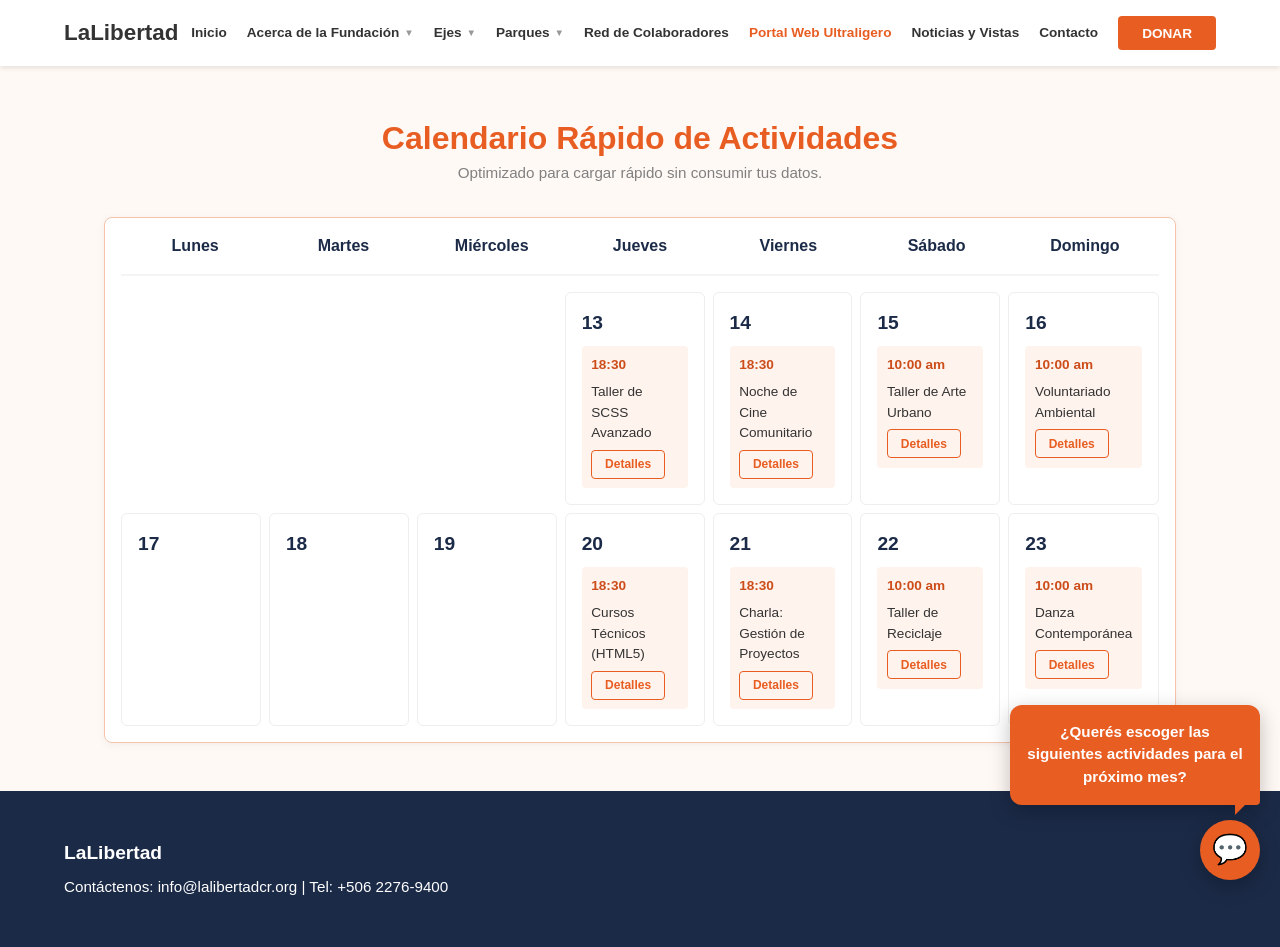
<file: portal.html>
<!DOCTYPE html>
<html lang="es">

<head>
    <meta charset="UTF-8">
    <meta name="viewport" content="width=device-width, initial-scale=1.0">
    <title>Portal Ultraligero - Calendario</title>
    <link rel="stylesheet" href="./public/css/styles.css">
</head>

<body class="fondo-portal">

    <!-- NAVBAR -->
    <header class="navbar">
        <div class="logo">LaLibertad</div>
        <input type="checkbox" id="menu-toggle" hidden>
        <label for="menu-toggle" class="menu-icon">☰</label>
        <nav class="nav-links">
            <a href="index.html">Inicio</a>
            <a href="#">Acerca de la Fundación <span class="arrow">▼</span></a>
            <a href="#">Ejes <span class="arrow">▼</span></a>
            <a href="#">Parques <span class="arrow">▼</span></a>
            <a href="#">Red de Colaboradores</a>
            <a href="portal.html" class="link-ultraligero">Portal Web Ultraligero</a>
            <a href="#">Noticias y Vistas</a>
            <a href="#">Contacto</a>
            <button class="btn-donar">DONAR</button>
        </nav>
    </header>

    <!-- CALENDARIO EN GRILLA -->
    <main class="contenedor-calendario">
        <div class="cabecera-portal">
            <h2>Calendario Rápido de Actividades</h2>
            <p>Optimizado para cargar rápido sin consumir tus datos.</p>
        </div>

        <div class="calendario-mes">
            <div class="dias-semana">
                <span>Lunes</span><span>Martes</span><span>Miércoles</span><span>Jueves</span><span>Viernes</span><span>Sábado</span><span>Domingo</span>
            </div>

            <div class="grilla-dias">
                <div class="dia vacio"></div>
                <div class="dia vacio"></div>
                <div class="dia vacio"></div>

                <!-- JUEVES -->
                <div class="dia"><span class="num-dia">13</span>
                    <div class="actividades">
                        <div class="evento"><strong>18:30</strong> Taller de SCSS Avanzado
                            <button class="btn-inscribir btn-detalles" data-titulo="Taller de SCSS Avanzado"
                                data-hora="18:30 - 20:30" data-lugar="Laboratorio Maker 1"
                                data-desc="Espacio de práctica y desarrollo frontend. Ideal para sumar horas de TCU aplicando HTML y SCSS en proyectos reales de la comunidad. Traer computadora portátil si es posible.">Detalles</button>
                        </div>
                    </div>
                </div>

                <!-- VIERNES -->
                <div class="dia"><span class="num-dia">14</span>
                    <div class="actividades">
                        <div class="evento"><strong>18:30</strong> Noche de Cine Comunitario
                            <button class="btn-inscribir btn-detalles" data-titulo="Noche de Cine Comunitario"
                                data-hora="18:30 - 21:00" data-lugar="Anfiteatro Principal"
                                data-desc="Proyección al aire libre de cine independiente. Ven con tu familia, trae tu manta, algo para picar y disfruta de una noche bajo las estrellas.">Detalles</button>
                        </div>
                    </div>
                </div>

                <!-- SÁBADO -->
                <div class="dia"><span class="num-dia">15</span>
                    <div class="actividades">
                        <div class="evento"><strong>10:00 am</strong> Taller de Arte Urbano
                            <button class="btn-inscribir btn-detalles" data-titulo="Taller de Arte Urbano"
                                data-hora="10:00 am - 12:00 md" data-lugar="Plaza de las Artes"
                                data-desc="Aprende técnicas básicas de muralismo y uso correcto de aerosoles. Actividad al aire libre, se recomienda traer ropa cómoda que se pueda manchar.">Detalles</button>
                        </div>
                    </div>
                </div>

                <!-- DOMINGO -->
                <div class="dia"><span class="num-dia">16</span>
                    <div class="actividades">
                        <div class="evento"><strong>10:00 am</strong> Voluntariado Ambiental
                            <button class="btn-inscribir btn-detalles" data-titulo="Voluntariado Ambiental"
                                data-hora="10:00 am - 13:00 pm" data-lugar="Zona Verde Sur"
                                data-desc="Jornada intensiva de recolección de residuos y siembra de árboles nativos. Participación completamente válida para el registro y avance de horas de TCU.">Detalles</button>
                        </div>
                    </div>
                </div>

                <div class="dia"><span class="num-dia">17</span></div>
                <div class="dia"><span class="num-dia">18</span></div>
                <div class="dia"><span class="num-dia">19</span></div>

                <div class="dia"><span class="num-dia">20</span>
                    <div class="actividades">
                        <div class="evento"><strong>18:30</strong> Cursos Técnicos (HTML5)
                            <button class="btn-inscribir btn-detalles" data-titulo="Introducción a HTML5"
                                data-hora="18:30 - 20:30" data-lugar="Virtual (Zoom)"
                                data-desc="Aprende la estructura básica de la web. Curso introductorio para futuros desarrolladores.">Detalles</button>
                        </div>
                    </div>
                </div>

                <div class="dia"><span class="num-dia">21</span>
                    <div class="actividades">
                        <div class="evento"><strong>18:30</strong> Charla: Gestión de Proyectos
                            <button class="btn-inscribir btn-detalles" data-titulo="Charla: Gestión de Proyectos"
                                data-hora="18:30 - 19:30" data-lugar="Auditorio Central"
                                data-desc="Aprende a estructurar tus cronogramas y cumplir metas antes de fechas límites importantes utilizando metodologías ágiles.">Detalles</button>
                        </div>
                    </div>
                </div>

                <div class="dia"><span class="num-dia">22</span>
                    <div class="actividades">
                        <div class="evento"><strong>10:00 am</strong> Taller de Reciclaje
                            <button class="btn-inscribir btn-detalles" data-titulo="Taller de Reciclaje Creativo"
                                data-hora="10:00 am - 12:00 md" data-lugar="Carpa de Emprendimiento"
                                data-desc="Convierte materiales de desecho en artículos útiles. Cupo limitado a 20 personas.">Detalles</button>
                        </div>
                    </div>
                </div>

                <div class="dia"><span class="num-dia">23</span>
                    <div class="actividades">
                        <div class="evento"><strong>10:00 am</strong> Danza Contemporánea
                            <button class="btn-inscribir btn-detalles" data-titulo="Taller de Danza Contemporánea"
                                data-hora="10:00 am - 11:30 am" data-lugar="Salón de Expresión Corporal"
                                data-desc="Clase abierta para todos los niveles. Mejora tu flexibilidad y expresión a través del movimiento libre.">Detalles</button>
                        </div>
                    </div>
                </div>
            </div>
        </div>
    </main>

    <!-- ========================================== -->
    <!-- MODAL DE DETALLES DE ACTIVIDAD             -->
    <!-- ========================================== -->
    <div id="modal-actividad" class="modal-overlay">
        <div class="modal-content">
            <span class="close-modal">&times;</span>
            <h3 id="modal-titulo">Título de la Actividad</h3>
            <p class="modal-info"><strong>🕒 Horario:</strong> <span id="modal-hora"></span></p>
            <p class="modal-info"><strong>📍 Ubicación:</strong> <span id="modal-lugar"></span></p>
            <hr>
            <p id="modal-desc" class="modal-descripcion">Descripción detallada aquí.</p>

            <!-- Botones de Acción Simulados -->
            <div class="modal-acciones">
                <button class="btn-outline-modal">Guardar en Calendario</button>
                <button class="btn-primario-modal">Confirmar Asistencia</button>
            </div>
        </div>
    </div>

    <!-- FOOTER Y CHATBOT -->
    <footer class="footer-principal">
        <div class="footer-contenido">
            <div class="logos-footer">LaLibertad</div>
            <p>Contáctenos: info@lalibertadcr.org | Tel: +506 2276-9400</p>
        </div>

        <input type="checkbox" id="chatbot-toggle" hidden>
        <div class="chatbot-alerta">
            <p>¿Querés escoger las siguientes actividades para el próximo mes?</p>
        </div>

        <div class="chatbot-widget">
            <div class="chatbot-header">
                <span>Buzón y Asistente Virtual</span>
                <label for="chatbot-toggle" class="close-btn">✖</label>
            </div>
            <div class="chatbot-body">
                <div class="chat-historial" id="chat-historial">
                    <div class="msg bot-msg">¡Hola! ¿En qué te puedo ayudar hoy?</div>
                </div>
                <div id="chat-opciones">
                    <button class="btn-chat btn-votar-destacado chat-interactivo" data-reply="votar">⭐ Votar por
                        actividades del mes</button>
                    <div class="faq-section">
                        <span class="faq-titulo">Preguntas Frecuentes:</span>
                        <div class="faq-grid">
                            <button class="sub-btn chat-interactivo" data-reply="llegar">📍 Cómo llegar</button>
                            <button class="sub-btn chat-interactivo" data-reply="horarios">🕒 Horarios</button>
                            <button class="sub-btn chat-interactivo" data-reply="contacto">📞 Contactos</button>
                            <button class="sub-btn chat-interactivo" data-reply="cursos">📅 Cursos</button>
                        </div>
                    </div>
                </div>
                <div class="chat-input-container">
                    <input type="text" id="chat-input" placeholder="Escribe aquí..." disabled>
                    <button id="chat-send" disabled>➤</button>
                </div>
            </div>
        </div>
        <label for="chatbot-toggle" class="chatbot-fab"><span class="icon-open">💬</span><span
                class="icon-close">✖</span></label>
    </footer>

    <!-- SCRIPT PARA CHATBOT Y MODAL -->
    <script>
        document.addEventListener('DOMContentLoaded', () => {
            // -----------------------------------------
            // 1. LÓGICA DEL MODAL DE CALENDARIO
            // -----------------------------------------
            const modal = document.getElementById('modal-actividad');
            const btnCerrarModal = document.querySelector('.close-modal');
            const botonesDetalles = document.querySelectorAll('.btn-detalles');

            const elTitulo = document.getElementById('modal-titulo');
            const elHora = document.getElementById('modal-hora');
            const elLugar = document.getElementById('modal-lugar');
            const elDesc = document.getElementById('modal-desc');

            botonesDetalles.forEach(boton => {
                boton.addEventListener('click', (e) => {
                    // Extraemos los datos del botón
                    const datos = e.target.dataset;

                    // Llenamos el modal
                    elTitulo.textContent = datos.titulo;
                    elHora.textContent = datos.hora;
                    elLugar.textContent = datos.lugar;
                    elDesc.textContent = datos.desc;

                    // Mostramos el modal
                    modal.classList.add('active');
                });
            });

            // Cerrar modal al click en la "X"
            btnCerrarModal.addEventListener('click', () => {
                modal.classList.remove('active');
            });

            // Cerrar modal al clickear afuera del contenido
            window.addEventListener('click', (e) => {
                if (e.target === modal) {
                    modal.classList.remove('active');
                }
            });

            // -----------------------------------------
            // 2. LÓGICA DEL CHATBOT INTERACTIVO
            // -----------------------------------------
            const botonesChat = document.querySelectorAll('.chat-interactivo');
            const historialChat = document.getElementById('chat-historial');
            const inputChat = document.getElementById('chat-input');
            const btnSend = document.getElementById('chat-send');
            const divOpciones = document.getElementById('chat-opciones');

            let estadoChat = 'inicio';
            let actividadSeleccionada = '';

            const respuestasBot = {
                "llegar": "Estamos ubicados en Fátima de Desamparados. Podés buscar 'Parque La Libertad' en Waze.",
                "horarios": "El parque está abierto todos los días de 5:00 a.m. a 6:00 p.m.",
                "contacto": "Escribinos a info@lalibertadcr.org o llamanos al +506 2276-9400.",
                "cursos": "Las matrículas abren la primera semana del mes. Revisá el Portal Web Ultraligero."
            };

            function agregarMensaje(texto, emisor) {
                const clase = emisor === 'bot' ? 'bot-msg' : 'user-msg';
                historialChat.innerHTML += `<div class="msg ${clase}">${texto}</div>`;
                historialChat.scrollTop = historialChat.scrollHeight;
            }

            function iniciarVotacion() {
                estadoChat = 'esperando_actividad';
                divOpciones.style.display = 'none';
                inputChat.disabled = false;
                btnSend.disabled = false;
                inputChat.focus();
                inputChat.placeholder = "Digita el número o nombre...";

                const opcionesActividades = `
          ¡Genial! Estas son las propuestas del mes:<br><br>
          <strong>1.</strong> Taller de Arte Urbano<br>
          <strong>2.</strong> Curso de HTML y SCSS<br>
          <strong>3.</strong> Danza Contemporánea<br>
          <strong>4.</strong> Voluntariado Ambiental<br><br>
          ¿Cuál es tu favorita?
        `;
                agregarMensaje(opcionesActividades, 'bot');
            }

            botonesChat.forEach(boton => {
                boton.addEventListener('click', (e) => {
                    const textoBoton = e.target.innerText.replace(/📍|🕒|📞|📅/g, '').trim();
                    const tipoRespuesta = e.target.getAttribute('data-reply');
                    agregarMensaje(textoBoton, 'user');
                    setTimeout(() => {
                        if (tipoRespuesta === 'votar') { iniciarVotacion(); }
                        else { agregarMensaje(respuestasBot[tipoRespuesta], 'bot'); }
                    }, 500);
                });
            });

            function procesarInputUsuario() {
                const texto = inputChat.value.trim();
                if (!texto) return;

                agregarMensaje(texto, 'user');
                inputChat.value = '';

                setTimeout(() => {
                    if (estadoChat === 'esperando_actividad') {
                        actividadSeleccionada = texto;
                        estadoChat = 'esperando_correo';
                        inputChat.placeholder = "ejemplo@correo.com";
                        agregarMensaje(`Excelente, anotamos tu preferencia por: <strong>${actividadSeleccionada}</strong>.<br><br>Para validar tu voto y avisarte si se aprueba, por favor escribí tu correo electrónico:`, 'bot');

                    } else if (estadoChat === 'esperando_correo') {
                        const correo = texto;
                        estadoChat = 'inicio';
                        inputChat.disabled = true;
                        btnSend.disabled = true;
                        inputChat.placeholder = "Chat finalizado";
                        divOpciones.style.display = 'block';
                        agregarMensaje(`¡Listo! Hemos registrado tu voto con el correo <strong>${correo}</strong>.<br><br>¿En qué más te puedo ayudar?`, 'bot');
                    }
                }, 600);
            }

            btnSend.addEventListener('click', procesarInputUsuario);
            inputChat.addEventListener('keypress', (e) => {
                if (e.key === 'Enter') procesarInputUsuario();
            });
        });

        <!-- SCRIPT PARA CHATBOT Y MODAL -->
        document.addEventListener('DOMContentLoaded', () => {
            // -----------------------------------------
            // 1. LÓGICA DEL MODAL DE CALENDARIO
            // -----------------------------------------
            const modal = document.getElementById('modal-actividad');
            const btnCerrarModal = document.querySelector('.close-modal');
            const botonesDetalles = document.querySelectorAll('.btn-detalles');

            const elTitulo = document.getElementById('modal-titulo');
            const elHora = document.getElementById('modal-hora');
            const elLugar = document.getElementById('modal-lugar');
            const elDesc = document.getElementById('modal-desc');

            // Selección de los botones de acción dentro del modal
            const btnGuardarCal = document.querySelector('.btn-outline-modal');
            const btnConfirmar = document.querySelector('.btn-primario-modal');

            botonesDetalles.forEach(boton => {
                boton.addEventListener('click', (e) => {
                    const datos = e.target.dataset;

                    elTitulo.textContent = datos.titulo;
                    elHora.textContent = datos.hora;
                    elLugar.textContent = datos.lugar;
                    elDesc.textContent = datos.desc;

                    modal.classList.add('active');
                });
            });

            // Alertas simuladas al hacer clic en los botones
            btnGuardarCal.addEventListener('click', () => {
                const tituloActividad = elTitulo.textContent;
                alert(`¡Listo! La actividad "${tituloActividad}" ha sido agendada exitosamente en tu calendario 'Andre TCU'.`);
                modal.classList.remove('active'); // Cierra el modal después de aceptar
            });

            btnConfirmar.addEventListener('click', () => {
                const tituloActividad = elTitulo.textContent;
                alert(`¡Asistencia confirmada para "${tituloActividad}"! Te enviamos un comprobante al correo para que lo adjuntes a tu reporte de horas.`);
                modal.classList.remove('active'); // Cierra el modal después de aceptar
            });

            btnCerrarModal.addEventListener('click', () => {
                modal.classList.remove('active');
            });

            window.addEventListener('click', (e) => {
                if (e.target === modal) {
                    modal.classList.remove('active');
                }
            });

            // -----------------------------------------
            // 2. LÓGICA DEL CHATBOT INTERACTIVO
            // -----------------------------------------
            const botonesChat = document.querySelectorAll('.chat-interactivo');
            const historialChat = document.getElementById('chat-historial');
            const inputChat = document.getElementById('chat-input');
            const btnSend = document.getElementById('chat-send');
            const divOpciones = document.getElementById('chat-opciones');

            let estadoChat = 'inicio';
            let actividadSeleccionada = '';

            const respuestasBot = {
                "llegar": "Estamos ubicados en Fátima de Desamparados. Podés buscar 'Parque La Libertad' en Waze.",
                "horarios": "El parque está abierto todos los días de 5:00 a.m. a 6:00 p.m.",
                "contacto": "Escribinos a info@lalibertadcr.org o llamanos al +506 2276-9400.",
                "cursos": "Las matrículas abren la primera semana del mes. Revisá el Portal Web Ultraligero."
            };

            function agregarMensaje(texto, emisor) {
                const clase = emisor === 'bot' ? 'bot-msg' : 'user-msg';
                historialChat.innerHTML += `<div class="msg ${clase}">${texto}</div>`;
                historialChat.scrollTop = historialChat.scrollHeight;
            }

            function iniciarVotacion() {
                estadoChat = 'esperando_actividad';
                divOpciones.style.display = 'none';
                inputChat.disabled = false;
                btnSend.disabled = false;
                inputChat.focus();
                inputChat.placeholder = "Digita el número o nombre...";

                const opcionesActividades = `
            ¡Genial! Estas son las propuestas del mes:<br><br>
                <strong>1.</strong> Taller de Arte Urbano<br>
                    <strong>2.</strong> Curso de HTML y SCSS<br>
                        <strong>3.</strong> Danza Contemporánea<br>
                            <strong>4.</strong> Voluntariado Ambiental<br><br>
                                ¿Cuál es tu favorita?
                                `;
                agregarMensaje(opcionesActividades, 'bot');
            }

            botonesChat.forEach(boton => {
                boton.addEventListener('click', (e) => {
                    const textoBoton = e.target.innerText.replace(/📍|🕒|📞|📅/g, '').trim();
                    const tipoRespuesta = e.target.getAttribute('data-reply');
                    agregarMensaje(textoBoton, 'user');
                    setTimeout(() => {
                        if (tipoRespuesta === 'votar') { iniciarVotacion(); }
                        else { agregarMensaje(respuestasBot[tipoRespuesta], 'bot'); }
                    }, 500);
                });
            });

            function procesarInputUsuario() {
                const texto = inputChat.value.trim();
                if (!texto) return;

                agregarMensaje(texto, 'user');
                inputChat.value = '';

                setTimeout(() => {
                    if (estadoChat === 'esperando_actividad') {
                        actividadSeleccionada = texto;
                        estadoChat = 'esperando_correo';
                        inputChat.placeholder = "ejemplo@correo.com";
                        agregarMensaje(`Excelente, anotamos tu preferencia por: <strong>${actividadSeleccionada}</strong>.<br><br>Para validar tu voto y avisarte si se aprueba, por favor escribí tu correo electrónico:`, 'bot');

                    } else if (estadoChat === 'esperando_correo') {
                        const correo = texto;
                        estadoChat = 'inicio';
                        inputChat.disabled = true;
                        btnSend.disabled = true;
                        inputChat.placeholder = "Chat finalizado";
                        divOpciones.style.display = 'block';
                        agregarMensaje(`¡Listo! Hemos registrado tu voto con el correo <strong>${correo}</strong>.<br><br>¿En qué más te puedo ayudar?`, 'bot');
                    }
                }, 600);
            }

            btnSend.addEventListener('click', procesarInputUsuario);
            inputChat.addEventListener('keypress', (e) => {
                if (e.key === 'Enter') procesarInputUsuario();
            });
        });
    </script>
</body>

</html>
</file>
<file: public/css/styles.css>
* {
  margin: 0;
  padding: 0;
  box-sizing: border-box;
}

html {
  scroll-behavior: smooth;
}

body {
  font-family: Arial, sans-serif;
  color: #333333;
  background-color: #ffffff;
  line-height: 1.5;
  display: flex;
  flex-direction: column;
  min-height: 100vh;
}

.fondo-portal {
  background-color: #fff9f6;
}

.navbar {
  display: flex;
  justify-content: space-between;
  align-items: center;
  padding: 1rem 5%;
  background: #ffffff;
  box-shadow: 0 2px 5px rgba(0, 0, 0, 0.1);
  position: sticky;
  top: 0;
  z-index: 100;
  flex-wrap: wrap;
}
.navbar .logo {
  font-weight: 900;
  font-size: 1.2rem;
  color: #333333;
}
@media (min-width: 480px) {
  .navbar .logo {
    font-size: 1.4rem;
  }
}
.navbar .menu-icon {
  font-size: 1.8rem;
  cursor: pointer;
  display: block;
  color: #333333;
}
@media (min-width: 1024px) {
  .navbar .menu-icon {
    display: none;
  }
}
.navbar .nav-links {
  width: 100%;
  display: none;
  flex-direction: column;
  gap: 1rem;
  padding-top: 1rem;
}
.navbar .nav-links a {
  color: #333333;
  text-decoration: none;
  font-size: 0.85rem;
  font-weight: 600;
  display: flex;
  align-items: center;
  gap: 0.3rem;
  transition: color 0.2s;
}
.navbar .nav-links a:hover {
  color: #e85d22;
}
.navbar .nav-links a .arrow {
  font-size: 0.6rem;
  color: #999;
}
.navbar .nav-links .link-ultraligero {
  color: #e85d22;
}
.navbar .nav-links .btn-donar {
  background: #e85d22;
  color: #ffffff;
  border: none;
  padding: 0.6rem 1.5rem;
  border-radius: 4px;
  font-weight: bold;
  cursor: pointer;
  font-size: 0.85rem;
  align-self: flex-start;
  transition: background 0.2s;
}
.navbar .nav-links .btn-donar:hover {
  background: #cc4d1a;
}
@media (min-width: 1024px) {
  .navbar .nav-links {
    width: auto;
    display: flex;
    flex-direction: row;
    align-items: center;
    padding-top: 0;
    gap: 1.25rem;
  }
  .navbar .nav-links .btn-donar {
    align-self: auto;
  }
}
.navbar #menu-toggle:checked ~ .nav-links {
  display: flex;
}

.chatbot-fab {
  position: fixed;
  bottom: 20px;
  right: 20px;
  width: 50px;
  height: 50px;
}
@media (min-width: 480px) {
  .chatbot-fab {
    width: 60px;
    height: 60px;
  }
}
.chatbot-fab {
  background-color: #e85d22;
  color: #ffffff;
  border-radius: 50%;
  display: flex;
  align-items: center;
  justify-content: center;
  font-size: 1.5rem;
}
@media (min-width: 480px) {
  .chatbot-fab {
    font-size: 1.8rem;
  }
}
.chatbot-fab {
  box-shadow: 0 6px 20px rgba(0, 0, 0, 0.25);
  cursor: pointer;
  z-index: 10000;
  transition: transform 0.3s ease, background-color 0.3s;
}
.chatbot-fab:hover {
  background-color: #cc4d1a;
  transform: scale(1.05);
}
.chatbot-fab .icon-close {
  display: none;
  font-size: 1.2rem;
}

.chatbot-alerta {
  position: fixed;
  bottom: 85px;
  right: 20px;
}
@media (min-width: 480px) {
  .chatbot-alerta {
    bottom: 95px;
  }
}
.chatbot-alerta {
  background: #e85d22;
  color: #ffffff;
  padding: 0.8rem;
  border-radius: 12px;
  border-bottom-right-radius: 4px;
  width: 220px;
  font-weight: bold;
  text-align: center;
  font-size: 0.8rem;
}
@media (min-width: 480px) {
  .chatbot-alerta {
    padding: 1rem;
    width: 250px;
    font-size: 0.85rem;
  }
}
.chatbot-alerta {
  box-shadow: 0 6px 20px rgba(0, 0, 0, 0.25);
  z-index: 9999;
  transition: opacity 0.3s ease;
}
.chatbot-alerta::after {
  content: "";
  position: absolute;
  bottom: -10px;
  right: 15px;
  border-width: 10px 10px 0 0;
  border-style: solid;
  border-color: #e85d22 transparent transparent transparent;
}

.chatbot-widget {
  position: fixed;
  bottom: 85px;
  right: 10px;
  width: calc(100vw - 20px);
  max-width: 340px;
  max-height: 80vh;
}
@media (min-width: 480px) {
  .chatbot-widget {
    bottom: 95px;
    right: 20px;
  }
}
.chatbot-widget {
  background: #ffffff;
  border-radius: 12px;
  overflow: hidden;
  box-shadow: 0 6px 20px rgba(0, 0, 0, 0.25);
  border: 1px solid rgba(0, 0, 0, 0.1);
  z-index: 9999;
  display: none;
  flex-direction: column;
}
.chatbot-widget .chatbot-header {
  background: rgb(76.3661202186%, 28.3349405336%, 7.9476052716%);
  color: #ffffff;
  padding: 0.75rem 1rem;
  display: flex;
  justify-content: space-between;
  align-items: center;
  font-weight: bold;
  font-size: 0.95rem;
}
.chatbot-widget .chatbot-header .close-btn {
  cursor: pointer;
  font-size: 1.1rem;
}
.chatbot-widget .chatbot-body {
  padding: 1rem;
  display: flex;
  flex-direction: column;
  gap: 0.75rem;
  overflow-y: auto;
}
.chatbot-widget .chatbot-body .chat-historial {
  display: flex;
  flex-direction: column;
  gap: 0.5rem;
  max-height: 200px;
  overflow-y: auto;
  padding-bottom: 0.5rem;
}
.chatbot-widget .chatbot-body .chat-historial::-webkit-scrollbar {
  width: 4px;
}
.chatbot-widget .chatbot-body .chat-historial::-webkit-scrollbar-thumb {
  background: #ccc;
  border-radius: 4px;
}
.chatbot-widget .chatbot-body .chat-historial .msg {
  padding: 0.5rem 0.75rem;
  border-radius: 8px;
  font-size: 0.85rem;
  max-width: 85%;
  animation: fadeIn 0.3s ease;
}
.chatbot-widget .chatbot-body .chat-historial .bot-msg {
  background-color: #fff3ed;
  color: rgb(62.2608695652%, 23.5004262575%, 7.9352088662%);
  border-bottom-left-radius: 0;
  align-self: flex-start;
  border: 1px solid rgb(96.6361298618%, 76.3066538091%, 67.6775956284%);
}
.chatbot-widget .chatbot-body .chat-historial .user-msg {
  background-color: #1b2a47;
  color: #ffffff;
  border-bottom-right-radius: 0;
  align-self: flex-end;
}
.chatbot-widget .chatbot-body .btn-chat {
  width: 100%;
  background: #f4f4f4;
  border: 1px solid #ccc;
  padding: 0.6rem;
  border-radius: 6px;
  cursor: pointer;
  font-weight: bold;
  text-align: left;
  font-size: 0.85rem;
  transition: all 0.2s ease;
}
.chatbot-widget .chatbot-body .btn-chat:hover {
  background: #e2e2e2;
}
.chatbot-widget .chatbot-body .btn-votar-destacado {
  background: #e85d22;
  color: #ffffff;
  border: none;
  text-align: center;
  padding: 0.8rem;
  font-size: 0.9rem;
  box-shadow: 0 4px 10px rgba(232, 93, 34, 0.3);
  animation: pulseNaranja 2s infinite;
}
.chatbot-widget .chatbot-body .btn-votar-destacado:hover {
  background: #cc4d1a;
  color: #ffffff;
  animation: none;
  transform: scale(1.02);
}
.chatbot-widget .chatbot-body .faq-section {
  margin-top: 0.2rem;
}
.chatbot-widget .chatbot-body .faq-section .faq-titulo {
  font-size: 0.8rem;
  font-weight: bold;
  color: #1b2a47;
  display: block;
  margin-bottom: 0.5rem;
}
.chatbot-widget .chatbot-body .faq-section .faq-grid {
  display: grid;
  grid-template-columns: 1fr 1fr;
  gap: 0.5rem;
}
.chatbot-widget .chatbot-body .faq-section .faq-grid .sub-btn {
  background: #fff3ed;
  border: 1px solid #e85d22;
  color: #cc4d1a;
  padding: 0.5rem;
  font-size: 0.75rem;
  border-radius: 6px;
  cursor: pointer;
  text-align: left;
}
.chatbot-widget .chatbot-body .faq-section .faq-grid .sub-btn:hover {
  background: #e85d22;
  color: #ffffff;
}
.chatbot-widget .chatbot-body .chat-input-container {
  display: flex;
  gap: 0.5rem;
  margin-top: 0.5rem;
  border-top: 1px solid #eee;
  padding-top: 0.75rem;
}
.chatbot-widget .chatbot-body .chat-input-container input {
  flex: 1;
  padding: 0.5rem;
  border: 1px solid #ccc;
  border-radius: 4px;
  font-size: 0.85rem;
  outline: none;
  width: 100%;
}
.chatbot-widget .chatbot-body .chat-input-container input:focus {
  border-color: #e85d22;
}
.chatbot-widget .chatbot-body .chat-input-container input:disabled {
  background: #f9f9f9;
  cursor: not-allowed;
}
.chatbot-widget .chatbot-body .chat-input-container button {
  background: #e85d22;
  color: #ffffff;
  border: none;
  padding: 0.5rem 0.75rem;
  border-radius: 4px;
  cursor: pointer;
  font-weight: bold;
}
.chatbot-widget .chatbot-body .chat-input-container button:hover:not(:disabled) {
  background: #cc4d1a;
}
.chatbot-widget .chatbot-body .chat-input-container button:disabled {
  background: #ccc;
  cursor: not-allowed;
}

#chatbot-toggle:checked ~ .chatbot-widget {
  display: flex;
}
#chatbot-toggle:checked ~ .chatbot-alerta {
  display: none;
}
#chatbot-toggle:checked ~ .chatbot-fab {
  background-color: #1b2a47;
}
#chatbot-toggle:checked ~ .chatbot-fab .icon-open {
  display: none;
}
#chatbot-toggle:checked ~ .chatbot-fab .icon-close {
  display: block;
}

.modal-overlay {
  display: none;
  position: fixed;
  top: 0;
  left: 0;
  width: 100%;
  height: 100%;
  background: rgba(27, 42, 71, 0.6);
  z-index: 100000;
  align-items: center;
  justify-content: center;
  padding: 1rem;
  opacity: 0;
  transition: opacity 0.3s ease;
}
.modal-overlay.active {
  display: flex;
  opacity: 1;
}
.modal-overlay .modal-content {
  background: #ffffff;
  border-radius: 8px;
  padding: 1.5rem;
  width: 100%;
  max-width: 450px;
  max-height: 90vh;
  overflow-y: auto;
  position: relative;
  box-shadow: 0 6px 20px rgba(0, 0, 0, 0.25);
  transform: translateY(-20px);
  transition: transform 0.3s ease;
}
@media (min-width: 480px) {
  .modal-overlay .modal-content {
    padding: 2rem;
  }
}
.modal-overlay .modal-content h3 {
  color: #e85d22;
  margin-bottom: 1rem;
  padding-right: 1.5rem;
  font-size: 1.2rem;
}
@media (min-width: 480px) {
  .modal-overlay .modal-content h3 {
    font-size: 1.3rem;
    margin-bottom: 1.2rem;
  }
}
.modal-overlay .modal-content .modal-info {
  font-size: 0.85rem;
  color: #1b2a47;
  margin-bottom: 0.4rem;
}
@media (min-width: 480px) {
  .modal-overlay .modal-content .modal-info {
    font-size: 0.9rem;
  }
}
.modal-overlay .modal-content hr {
  border: 0;
  border-top: 1px solid #eee;
  margin: 1rem 0;
}
@media (min-width: 480px) {
  .modal-overlay .modal-content hr {
    margin: 1.5rem 0;
  }
}
.modal-overlay .modal-content .modal-descripcion {
  font-size: 0.9rem;
  color: #555;
  line-height: 1.5;
  margin-bottom: 1.5rem;
}
@media (min-width: 480px) {
  .modal-overlay .modal-content .modal-descripcion {
    font-size: 0.95rem;
    line-height: 1.6;
  }
}
.modal-overlay .modal-content .modal-acciones {
  display: flex;
  gap: 0.5rem;
  flex-direction: column;
}
@media (min-width: 480px) {
  .modal-overlay .modal-content .modal-acciones {
    flex-direction: row;
  }
}
.modal-overlay .modal-content .modal-acciones button {
  flex: 1;
  padding: 0.75rem;
  border-radius: 4px;
  font-weight: bold;
  cursor: pointer;
  font-size: 0.85rem;
  transition: 0.2s;
}
.modal-overlay .modal-content .modal-acciones .btn-outline-modal {
  background: transparent;
  border: 2px solid #1b2a47;
  color: #1b2a47;
}
.modal-overlay .modal-content .modal-acciones .btn-outline-modal:hover {
  background: #1b2a47;
  color: #ffffff;
}
.modal-overlay .modal-content .modal-acciones .btn-primario-modal {
  background: #e85d22;
  border: 2px solid #e85d22;
  color: #ffffff;
}
.modal-overlay .modal-content .modal-acciones .btn-primario-modal:hover {
  background: #cc4d1a;
  border-color: #cc4d1a;
}
.modal-overlay .modal-content .close-modal {
  position: absolute;
  top: 15px;
  right: 15px;
  font-size: 1.8rem;
  cursor: pointer;
  color: #ccc;
  transition: 0.2s;
}
.modal-overlay .modal-content .close-modal:hover {
  color: #e85d22;
}
.modal-overlay.active .modal-content {
  transform: translateY(0);
}

main {
  flex: 1;
}

section {
  padding: 2rem 5%;
}
@media (min-width: 768px) {
  section {
    padding: 3rem 5%;
  }
}

.hero {
  background: #f4f4f4;
  height: 200px;
}
@media (min-width: 768px) {
  .hero {
    height: 250px;
  }
}
.hero {
  display: flex;
  align-items: center;
  justify-content: center;
}
.hero h1 {
  font-size: 2rem;
}
@media (min-width: 768px) {
  .hero h1 {
    font-size: 2.5rem;
  }
}
.hero h1 {
  color: #ffffff;
  text-shadow: 2px 2px 4px rgba(0, 0, 0, 0.3);
  text-align: center;
}
.hero span {
  color: #e85d22;
}

.banner-donacion {
  background: #e85d22;
  color: #ffffff;
  text-align: center;
  padding: 1.5rem 1rem;
}
@media (min-width: 768px) {
  .banner-donacion {
    padding: 2rem 1rem;
  }
}
.banner-donacion h2 {
  font-size: 1.3rem;
}
@media (min-width: 768px) {
  .banner-donacion h2 {
    font-size: 1.5rem;
  }
}

.seccion-info {
  text-align: center;
}
.seccion-info .texto {
  margin-bottom: 2rem;
}
.seccion-info .texto h3 {
  color: #1b2a47;
  margin-bottom: 1rem;
}
.seccion-info .video-placeholder {
  background: #000;
  color: #fff;
  height: 180px;
}
@media (min-width: 768px) {
  .seccion-info .video-placeholder {
    height: 200px;
  }
}
.seccion-info .video-placeholder {
  display: flex;
  align-items: center;
  justify-content: center;
  border-radius: 8px;
}

.seccion-grid h3 {
  color: #1b2a47;
  margin-bottom: 1.5rem;
  border-bottom: 2px solid #e85d22;
  display: inline-block;
  padding-bottom: 0.5rem;
}
.seccion-grid .grid-4 {
  display: grid;
  gap: 1rem;
  grid-template-columns: 1fr;
}
@media (min-width: 480px) {
  .seccion-grid .grid-4 {
    grid-template-columns: repeat(2, 1fr);
  }
}
@media (min-width: 1024px) {
  .seccion-grid .grid-4 {
    grid-template-columns: repeat(4, 1fr);
  }
}
.seccion-grid .card {
  background: #f4f4f4;
  height: 130px;
}
@media (min-width: 768px) {
  .seccion-grid .card {
    height: 150px;
  }
}
.seccion-grid .card {
  border-radius: 8px;
  display: flex;
  align-items: center;
  justify-content: center;
  font-weight: bold;
  text-align: center;
  padding: 1rem;
  border-top: 4px solid #e85d22;
}

.contenedor-calendario {
  padding: 2rem 5%;
}
@media (min-width: 768px) {
  .contenedor-calendario {
    padding: 3rem 5%;
  }
}
.contenedor-calendario {
  max-width: 1200px;
  margin: 0 auto;
}
.contenedor-calendario .cabecera-portal {
  text-align: center;
  margin-bottom: 1.5rem;
}
@media (min-width: 768px) {
  .contenedor-calendario .cabecera-portal {
    margin-bottom: 2rem;
  }
}
.contenedor-calendario .cabecera-portal h2 {
  color: #e85d22;
  font-size: 1.6rem;
}
@media (min-width: 768px) {
  .contenedor-calendario .cabecera-portal h2 {
    font-size: 2rem;
  }
}
.contenedor-calendario .cabecera-portal p {
  color: gray;
  font-size: 0.9rem;
}
@media (min-width: 768px) {
  .contenedor-calendario .cabecera-portal p {
    font-size: 0.95rem;
  }
}
.contenedor-calendario .calendario-mes {
  background: #ffffff;
  border-radius: 8px;
  box-shadow: 0 2px 10px rgba(0, 0, 0, 0.05);
  padding: 1rem;
  border: 1px solid rgb(96.6361298618%, 76.3066538091%, 67.6775956284%);
}
.contenedor-calendario .calendario-mes .dias-semana {
  display: none;
}
.contenedor-calendario .calendario-mes .grilla-dias {
  display: flex;
  flex-direction: column;
  gap: 1rem;
}
.contenedor-calendario .calendario-mes .dia {
  background: #ffffff;
  border: 1px solid #eee;
  border-radius: 6px;
  padding: 1rem;
  border-left: 4px solid #e85d22;
}
.contenedor-calendario .calendario-mes .dia.vacio {
  display: none;
}
.contenedor-calendario .calendario-mes .dia .num-dia {
  font-weight: bold;
  color: #1b2a47;
  font-size: 1.2rem;
  display: block;
  margin-bottom: 0.5rem;
}
.contenedor-calendario .calendario-mes .dia .actividades {
  display: flex;
  flex-direction: column;
  gap: 0.5rem;
}
.contenedor-calendario .calendario-mes .dia .actividades .evento {
  background: #fff3ed;
  padding: 0.6rem;
  border-radius: 4px;
  font-size: 0.85rem;
  display: flex;
  flex-direction: column;
  gap: 0.4rem;
}
.contenedor-calendario .calendario-mes .dia .actividades .evento strong {
  color: #cc4d1a;
}
.contenedor-calendario .calendario-mes .dia .actividades .evento .btn-inscribir {
  background: transparent;
  border: 1px solid #e85d22;
  color: #e85d22;
  padding: 0.4rem 0.8rem;
  border-radius: 4px;
  cursor: pointer;
  font-size: 0.75rem;
  align-self: flex-start;
  font-weight: 600;
}
.contenedor-calendario .calendario-mes .dia .actividades .evento .btn-inscribir:hover {
  background: #e85d22;
  color: #ffffff;
}
@media (min-width: 1024px) {
  .contenedor-calendario .calendario-mes .dias-semana {
    display: grid;
    grid-template-columns: repeat(7, 1fr);
    text-align: center;
    font-weight: bold;
    color: #1b2a47;
    padding-bottom: 1rem;
    border-bottom: 2px solid #f4f4f4;
    margin-bottom: 1rem;
  }
  .contenedor-calendario .calendario-mes .grilla-dias {
    display: grid;
    grid-template-columns: repeat(7, 1fr);
    gap: 0.5rem;
  }
  .contenedor-calendario .calendario-mes .dia {
    min-height: 120px;
    border-left: 1px solid #eee;
  }
  .contenedor-calendario .calendario-mes .dia.vacio {
    display: block;
    background: transparent;
    border: none;
  }
}

.footer-principal {
  background-color: #1b2a47;
  color: #ffffff;
  padding: 2rem 5%;
}
@media (min-width: 768px) {
  .footer-principal {
    padding: 3rem 5%;
  }
}
.footer-principal {
  display: flex;
  flex-direction: column;
  gap: 1rem;
  margin-top: auto;
}
.footer-principal .logos-footer {
  font-weight: 900;
  font-size: 1.2rem;
  margin-bottom: 0.5rem;
}
.footer-principal p {
  font-size: 0.85rem;
}
@media (min-width: 768px) {
  .footer-principal p {
    font-size: 0.95rem;
  }
}

@keyframes fadeIn {
  from {
    opacity: 0;
    transform: translateY(5px);
  }
  to {
    opacity: 1;
    transform: translateY(0);
  }
}
@keyframes pulseNaranja {
  0% {
    box-shadow: 0 0 0 0 rgba(232, 93, 34, 0.4);
  }
  70% {
    box-shadow: 0 0 0 8px rgba(232, 93, 34, 0);
  }
  100% {
    box-shadow: 0 0 0 0 rgba(232, 93, 34, 0);
  }
}

/*# sourceMappingURL=styles.css.map */
</file>
